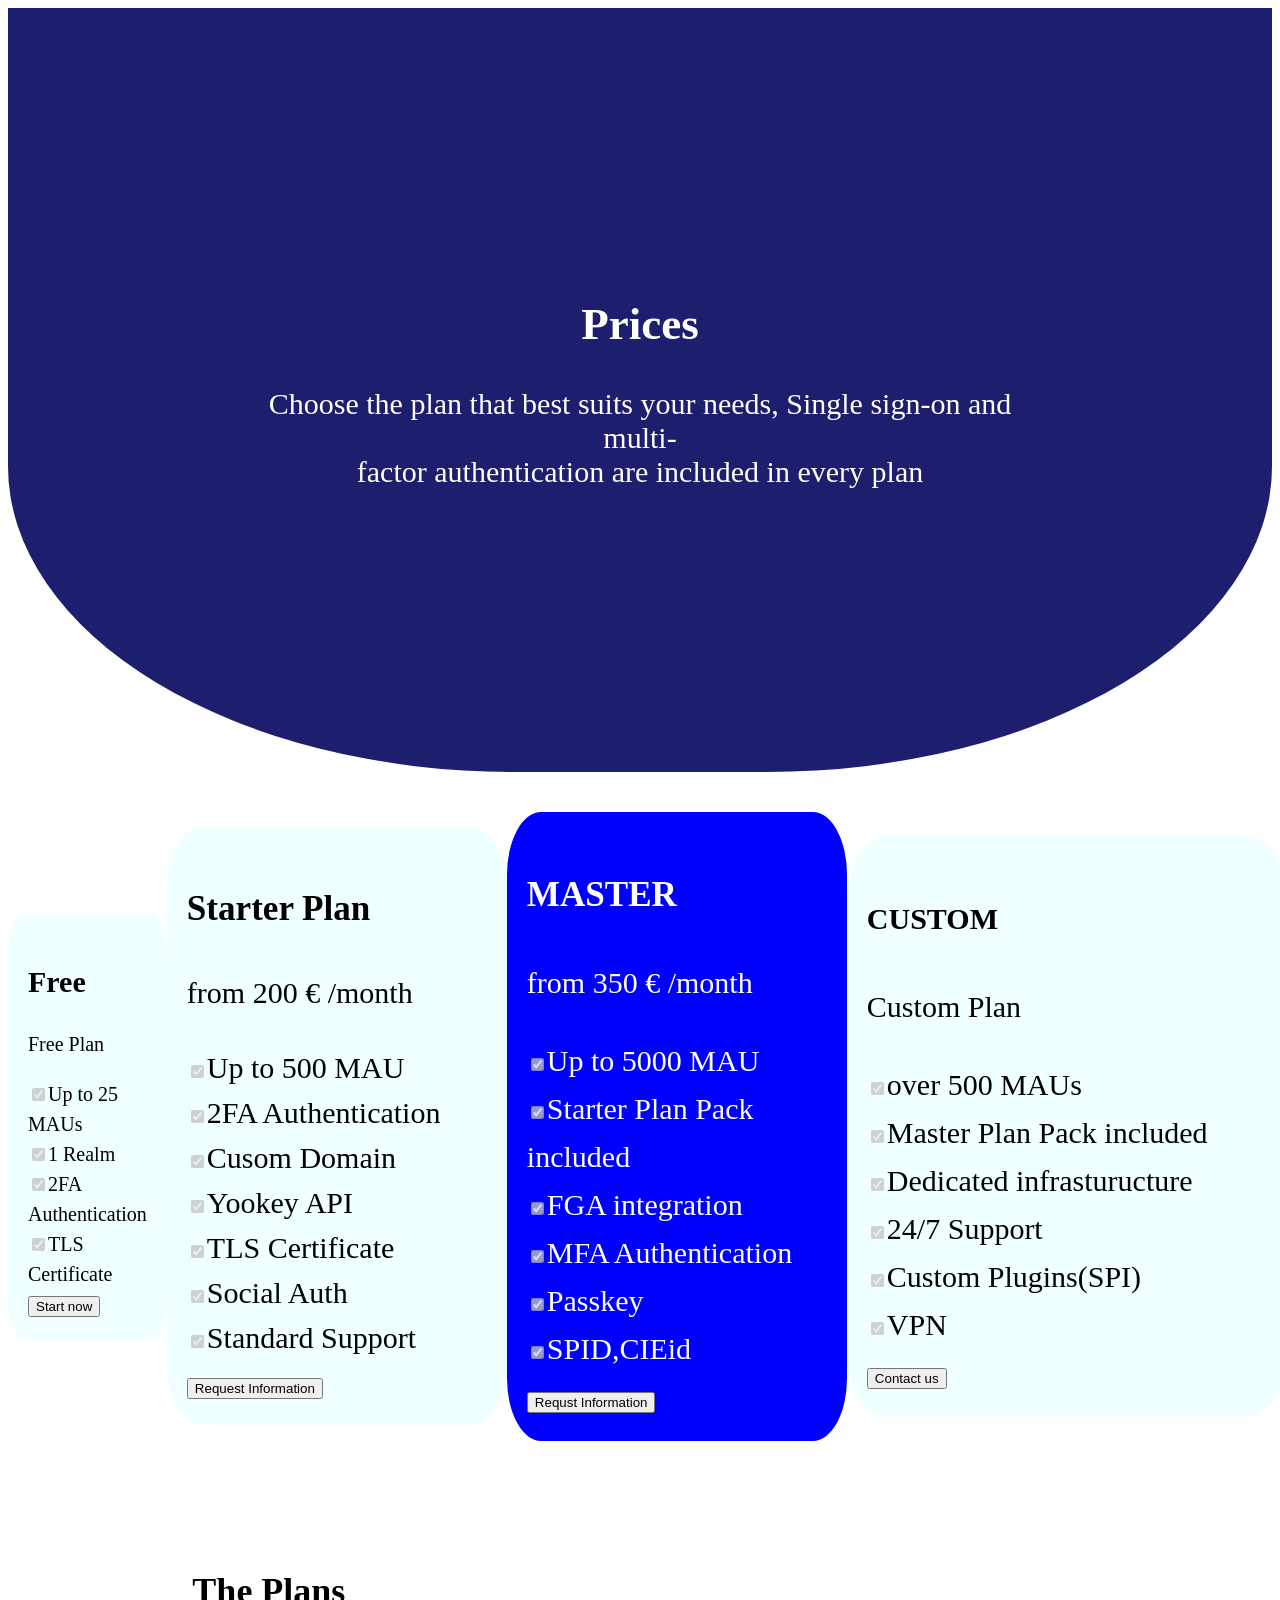
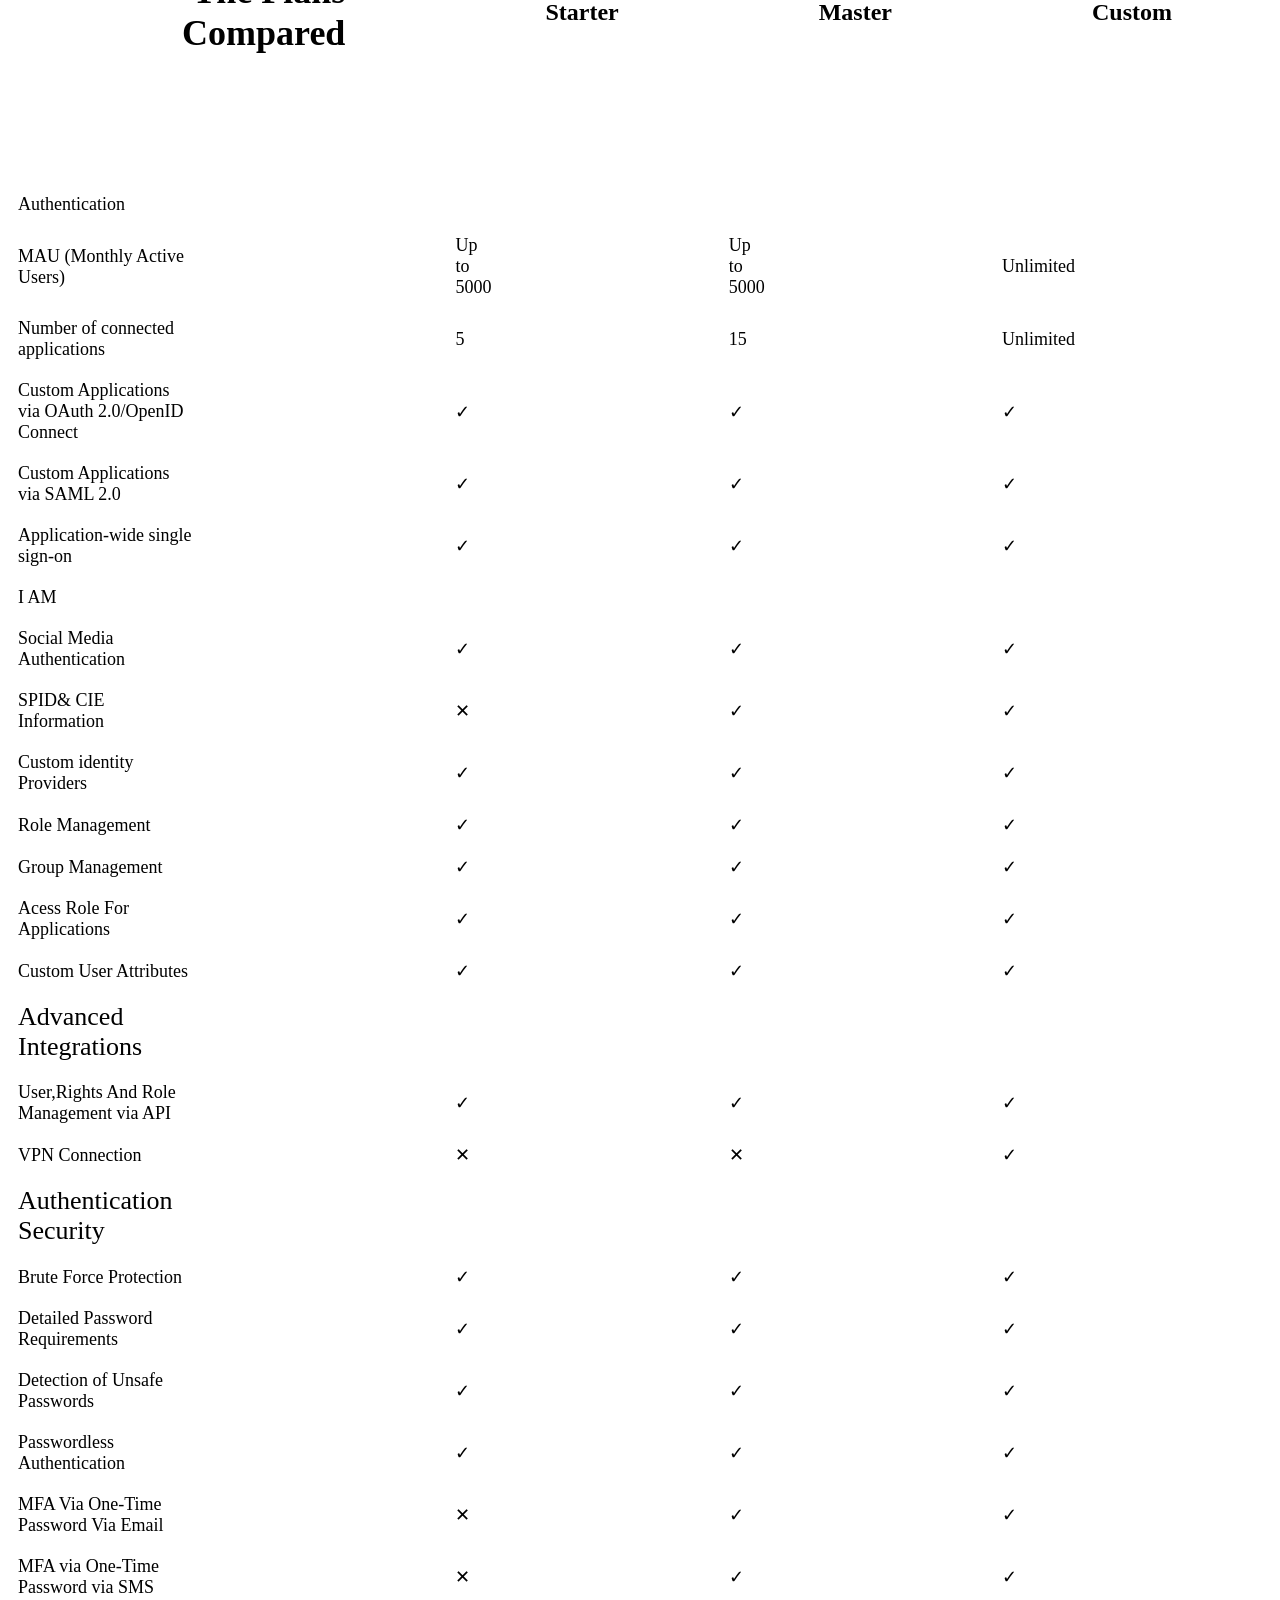
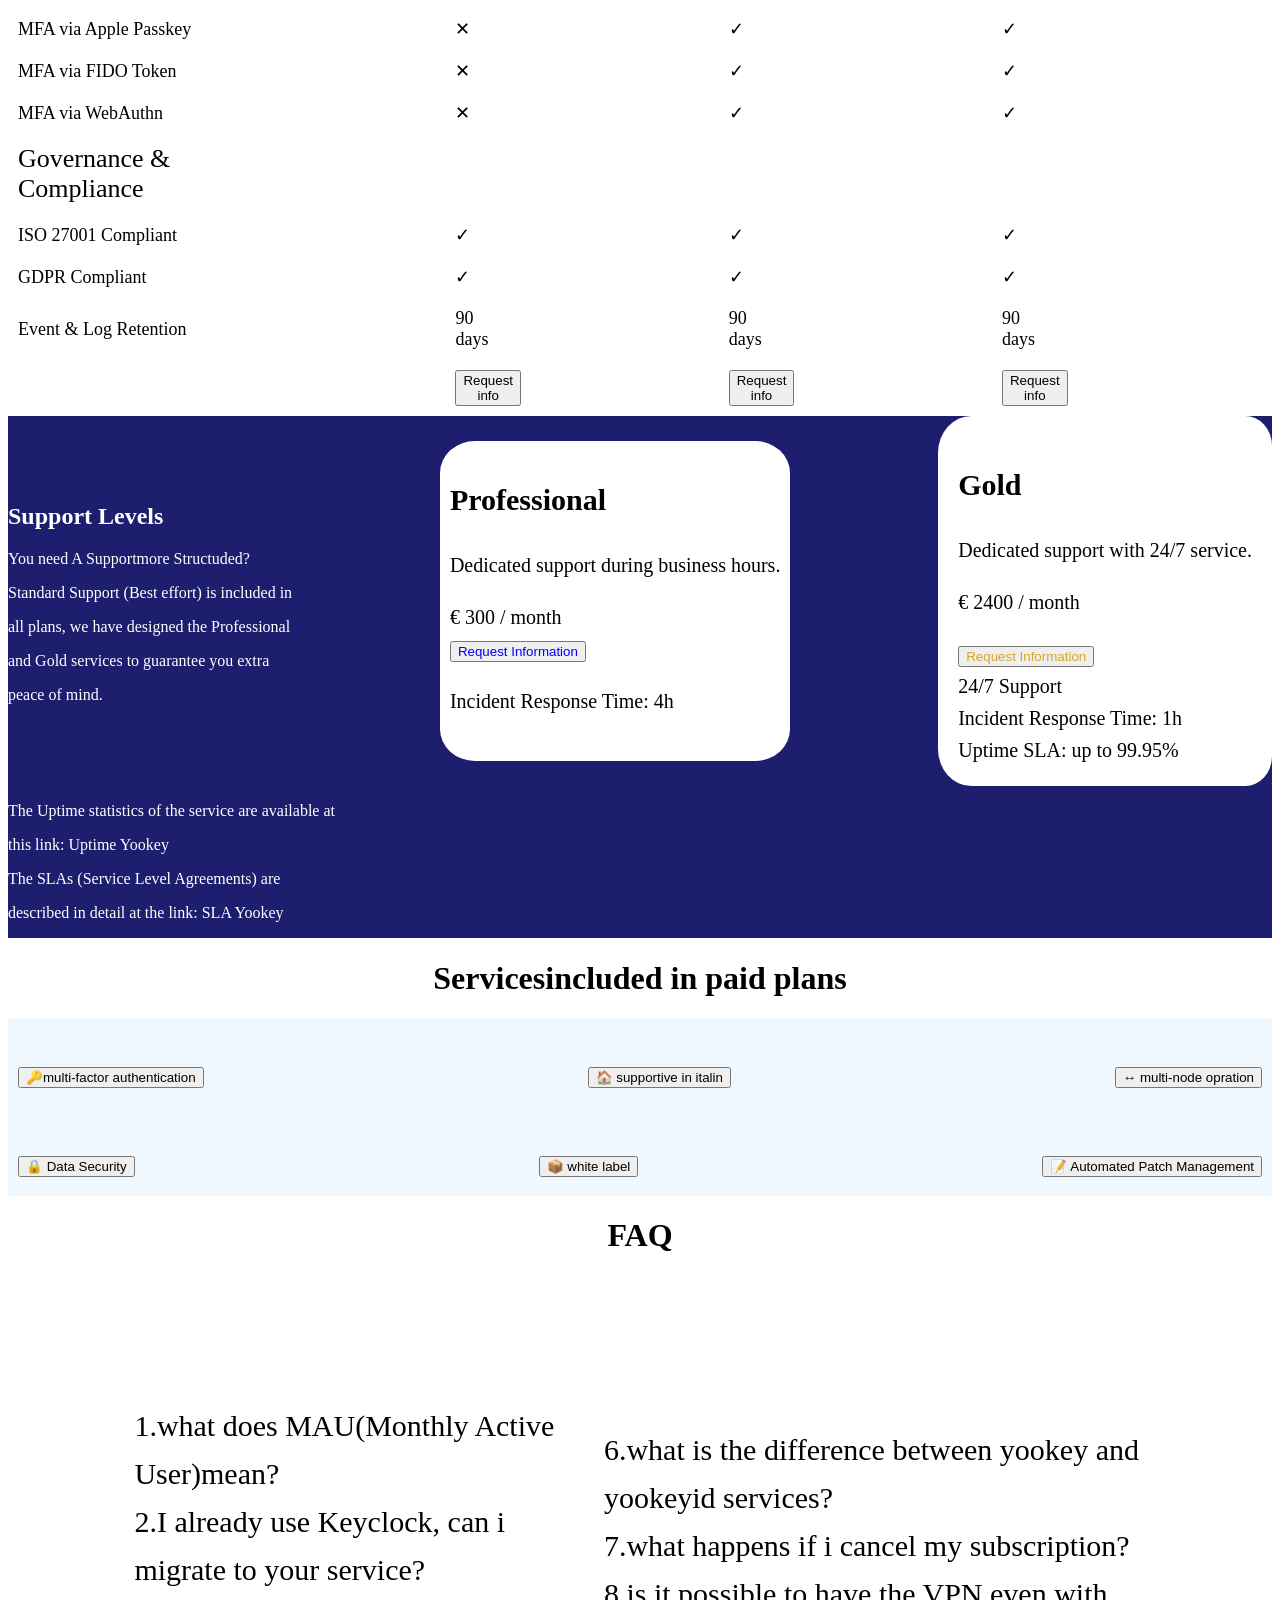
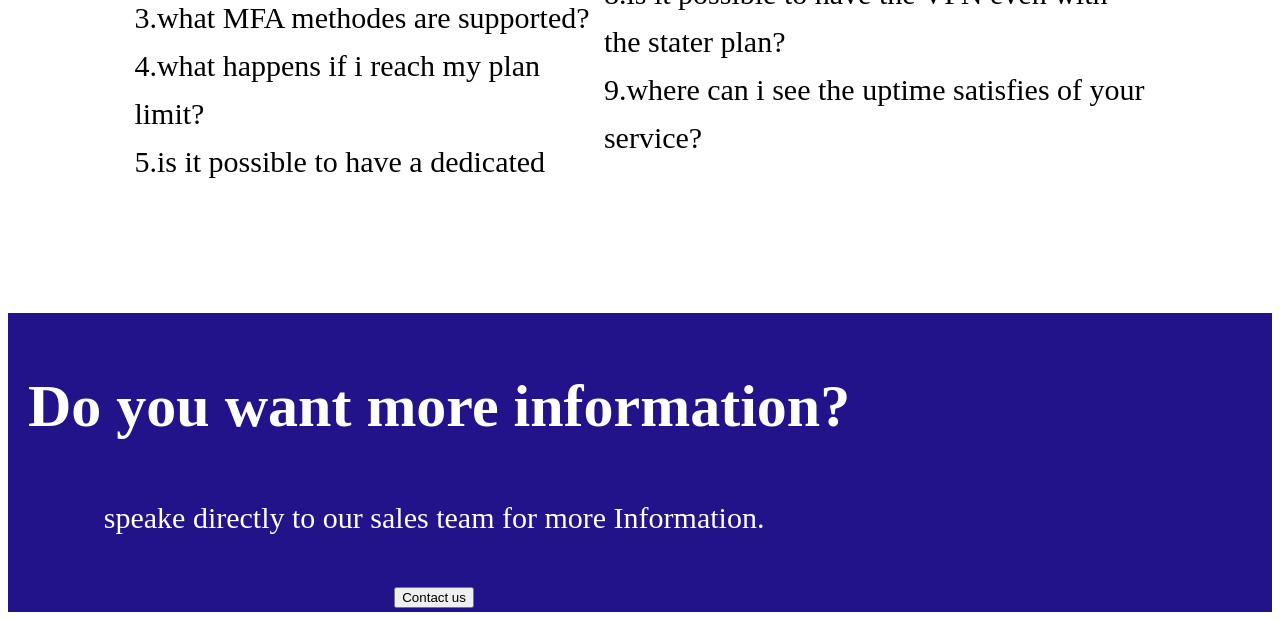
<file: yookey.html>
<!DOCTYPE html>
<html lang="en">
<head>
    <meta charset="UTF-8">
    <meta name="viewport" content="width=device-width, initial-scale=1.0">
    <title>Document</title>
    <link rel="stylesheet" href="index2.css"></link>

</head>
<body> 
    <section>
        <div class="prices">
            <h1>Prices</h1>
            <p>Choose the plan  that best suits your needs, Single sign-on and multi-<br>
                factor authentication are included in every plan</p>
        </div>
    </section>
    <section>
        <div class="free">
        <h2>Free </h2>
        <p>Free Plan</p>
        
            <div><input type="checkbox" checked disabled>Up to 25 MAUs</div>
            <div><input type="checkbox" checked disabled>1 Realm</div>
            <div><input type="checkbox" checked disabled>2FA Authentication</div>
            <div><input type="checkbox" checked disabled>TLS Certificate</div>
            <button class="start" onclick="window.location.href='https://hume.e-auth.cloud/realms/yookey-panel/protocol/openid-connect/auth?response_type=code&client_id=yookey-panel&state=YADilyvzDqNCWLjr-_1a9AtltaMu2d0YaPoj1Cjc9Xw&scope=profile+email+openid&redirect_uri=https%3A%2F%2Fapi-panel.e-auth.cloud%2Fauth%2Fkeycloak%2Fcallback&code_challenge=QwyquI-Fc14K9ylDddvU_18j3eve60WdCDTcmjiZJYI&code_challenge_method=S256';">Start now</button>

        </div>
        <div class="starter">
            <h3>Starter Plan</h3>
            <p>from 200 € /month</p>
            <div><input type="checkbox" checked disabled>Up to 500 MAU</div>
            <div><input type="checkbox" checked disabled>2FA Authentication</div>
            <div><input type="checkbox" checked disabled>Cusom Domain</div>
            <div><input type="checkbox" checked disabled>Yookey API</div>
            <div><input type="checkbox" checked disabled>TLS Certificate</div>
            <div><input type="checkbox" checked disabled>Social Auth</div>
            <div><input type="checkbox" checked disabled>Standard Support</div>
            <button class="info" onclick=" window.location.href='https://www.keycloak-saas.com/contatti?_gl=1*8xdkqo*_up*MQ..*_ga*MTU5Njg5MDYyNS4xNzMxNTU5Nzg1*_ga_ZGXLPJFZ6B*MTczMTU2NjQ3Ny4yLjEuMTczMTU2NjQ5Mi4wLjAuMTg5NjQxODgyMA';">Request Information</button>

        </div>
        <div class="master">
            <h3>MASTER</h3>
            <p>from 350 € /month</p>
            <div><input type="checkbox" checked disabled>Up to 5000 MAU</div>
            <div><input type="checkbox" checked disabled>Starter Plan Pack included</div>
            <div><input type="checkbox" checked disabled>FGA integration</div>
            <div><input type="checkbox" checked disabled>MFA Authentication</div>
            <div><input type="checkbox" checked disabled>Passkey</div>
            <div><input type="checkbox" checked disabled>SPID,CIEid</div>
            <button class="request" onclick="window.location.href='https://www.keycloak-saas.com/contatti?_gl=1*ebrdim*_up*MQ..*_ga*MTU5Njg5MDYyNS4xNzMxNTU5Nzg1*_ga_ZGXLPJFZ6B*MTczMTU2NjQ3Ny4yLjEuMTczMTU2NjQ5Mi4wLjAuMTg5NjQxODgyMA';">Requst Information</button>

        </div>
        <div class="custom">
            <h4>CUSTOM</h4>
            <p>Custom Plan</p>
            <div><input type="checkbox" checked disabled>over 500 MAUs</div>
            <div><input type="checkbox" checked disabled>Master Plan Pack included</div>
            <div><input type="checkbox" checked disabled>Dedicated infrasturucture</div>
            <div><input type="checkbox" checked disabled>24/7 Support</div>
            <div><input type="checkbox" checked disabled>Custom Plugins(SPI)</div>
            <div><input type="checkbox" checked disabled>VPN</div>
            <button class="contact" onclick="window.location.href='https://www.keycloak-saas.com/contatti?_gl=1*v9tjsf*_up*MQ..*_ga*MTU5Njg5MDYyNS4xNzMxNTU5Nzg1*_ga_ZGXLPJFZ6B*MTczMTU2NjQ3Ny4yLjEuMTczMTU2NjQ5Mi4wLjAuMTg5NjQxODgyMA';">Contact us</button>

        </div>
    </section>
    <section>
        <div> 
            <table>
                <thead>
                    <tr>
                        <th> <h1>The Plans Compared</h1></th>
                        <th>Starter</th>
                        <th>Master</th>
                        <th>Custom</th>
                    </tr>
                    <tr> 
                        <td>Authentication</td>
                    </tr>
                </thead>
                <tbody>
                    <tr>
                        <td>MAU (Monthly Active Users)</td>
                        <td>Up to 5000</td>
                        <td>Up to 5000</td>
                        <td>Unlimited</td>
                    </tr>
                    <tr>
                        <td>Number of connected applications</td>
                        <td>5</td>
                        <td>15</td>
                        <td>Unlimited</td>

                    </tr>
                    <tr>
                        <td>Custom Applications via OAuth 2.0/OpenID Connect</td>
                        <td>&#10003;</td>
                        <td>&#10003;</td>
                        <td>&#10003;</td>

                    </tr>
                    <tr>
                        <td>Custom Applications via SAML 2.0</td>
                    <td>&#10003;</td>
                    <td>&#10003;</td>
                    <td>&#10003;</td>

                    </tr>
                    <tr>
                        <td>Application-wide single sign-on</td>
                        <td>&#10003;</td>
                        <td>&#10003;</td>
                        <td>&#10003;</td>
                    </tr>

                    <td> I AM </td>

                    <tr>
                        <td>Social Media Authentication</td>
                        <td>&#10003;</td>
                        <td>&#10003;</td>
                        <td>&#10003;</td>
                       </tr>
                       <tr>
                           <td>SPID& CIE Information</td>
                           <td>&#10005;</td>
                           <td>&#10003;</td>
                           <td>&#10003;</td>
                       </tr>
                       <tr>
                           <td>Custom identity Providers</td>
                           <td>&#10003;</td>
                           <td>&#10003;</td>
                           <td>&#10003;</td>
                       </tr>
                       <tr>
                           <td>Role Management</td>
                           <td>&#10003;</td>
                           <td>&#10003;</td>
                           <td>&#10003;</td>
                       </tr>
                       <tr>
                           <td>Group Management</td>
                           <td>&#10003;</td>
                           <td>&#10003;</td>
                           <td>&#10003;</td>
                       </tr>
                       <tr>
                           <td>Acess Role For Applications</td>
                           <td>&#10003;</td>
                           <td>&#10003;</td>
                           <td>&#10003;</td>
                       </tr>
                       <tr>
                           <td>Custom User Attributes </td>
                           <td>&#10003;</td>
                           <td>&#10003;</td>
                           <td>&#10003;</td>
                       </tr>

                       <td class="int">Advanced Integrations</td>
                       <tr>
                           <td>User,Rights And Role Management via API</td>
                           <td>&#10003;</td>
                           <td>&#10003;</td>
                           <td>&#10003;</td>
                       </tr>
                       <tr>
                           <td>VPN Connection</td>
                           <td>&#10005;</td>
                           <td>&#10005;</td> 
                           <td>&#10003;</td> 
                       </tr>  

                       <tr>
                        <td class="sec">Authentication Security</td>                        
                    </tr>
                    <tr>
                        <td>Brute Force Protection </td>
                        <td>&#10003;</td>
                        <td>&#10003;</td> 
                        <td>&#10003;</td>
                    </tr>
                    <tr>
                        <td>Detailed Password Requirements</td>
                        <td>&#10003;</td>
                        <td>&#10003;</td> 
                        <td>&#10003;</td>
                    </tr>
                    <tr>
                        <td>Detection of Unsafe Passwords</td>
                        <td>&#10003;</td>
                        <td>&#10003;</td> 
                        <td>&#10003;</td>
                    </tr>
                    <tr>
                        <td>Passwordless Authentication</td>
                        <td>&#10003;</td>
                        <td>&#10003;</td> 
                        <td>&#10003;</td>
                    </tr>
                    <tr>
                        <td>MFA Via One-Time Password Via Email</td>
                    <td>&#10005;</td>
                        <td>&#10003;</td> 
                        <td>&#10003;</td>
                    </tr>
                    <tr>
                        <td>MFA via One-Time Password via SMS</td>
                        <td>&#10005;</td>
                        <td>&#10003;</td> 
                        <td>&#10003;</td>
                    </tr>
                    <tr>
                        <td> MFA via Apple Passkey</td>
                        <td>&#10005;</td>
                        <td>&#10003;</td> 
                        <td>&#10003;</td>

                    </tr>
                    <tr>
                        <td>MFA via FIDO Token</td>
                        <td>&#10005;</td>
                        <td>&#10003;</td> 
                        <td>&#10003;</td>
                    </tr>
                    <tr>
                        <td>MFA via WebAuthn</td>
                        <td>&#10005;</td>
                        <td>&#10003;</td> 
                        <td>&#10003;</td>
                    </tr>  

                    <tr>
                        <td class="gov">Governance & Compliance</td>
                    </tr>
                    <tr>
                         <td>ISO 27001 Compliant</td>
                          <td>&#10003;</td>
                            <td>&#10003;</td> 
                            <td>&#10003;</td>
                    </tr>
                    <tr>
                        <td>GDPR Compliant</td>
                        <td>&#10003;</td>
                        <td>&#10003;</td> 
                        <td>&#10003;</td>
                    </tr>
                    <tr>
                        <td>Event & Log Retention</td>
                        <td>90 days </td>
                        <td>90 days </td> 
                        <td>90 days </td>
                    </tr>
                    <tr class="button">
                        <td></td>
                        <td><button>Request info</button></td>
                        <td><button>Request info</button></td>
                        <td><button>Request info</button></td>
                     
                    </tr>
                </tbody>
            </table>
        </div>  
    </section>
    <section class="support">
        <div class="c1">
            <h1>Support Levels</h1>
            <p>You need A Supportmore Structuded?</p>
            <p>Standard Support (Best effort) is included in</p>
            <p>all plans, we have designed the Professional</p>
            <p>and Gold services to guarantee you extra</p>
            <p>peace of mind.</p>
           
           
        </div>
        <div class="c2">
            <h1>Professional</h1>
            <p>Dedicated support during business hours.</p>
            <div>€ 300 / month</div>
            <button class="b1">Request Information</button>
            <p>Incident Response Time: 4h </p>
        </div>
        <div class="c3">
            <h1>Gold</h1>
            <p>Dedicated support with 24/7 service.</p>
            <p>€ 2400 / month</p>
            <button class="b2">Request Information</button>
            <div>24/7 Support</div>
            <div>Incident Response Time: 1h</div>
            <div>Uptime SLA: up to 99.95%</div>
        </div>
    </section>
    <section class="Time">
        <div>
            <p>The Uptime statistics of the service are available at</p>
            <p></p>this link: Uptime Yookey</p>
            <p>The SLAs (Service Level Agreements) are</p>
            <p>described in detail at the link: SLA Yookey</p>
        </div>

    </section>
    <div class="paid">
        <h1>Servicesincluded in paid plans</h1>        
</div>
    <section class="in">
        <div>
           <button> &#128273;multi-factor authentication</button>
        </div>
        <div>
           <button> &#127968; supportive in italin  </button>     
        </div>
        <div>
            <button>&#x2194; multi-node opration</button>
        </div>
    </section>
    <section class="in1">
        <div>
           <button> &#128274; Data Security</button>
        </div>
        <div>
          <button> &#128230; white label </button> 
        </div>
        <div>
           <button> &#128221; Automated Patch Management</button>
        </div>
     </section>
        <div class="f1a">
            <h1>FAQ</h1>
        </div>   
       
        <section class="q1">
            <div>
                <div>
                    1.what does MAU(Monthly Active User)mean?
                </div>  
                <div>
                    2.I already use Keyclock, can i migrate to your service?
                </div>
                <div> 
                    3.what MFA methodes are supported?
                </div>
                <div>4.what happens if i reach my plan limit?</div>
                <div>
                    5.is it possible to have a dedicated 
                </div>
    
            </div>
            
            <div class="faq">
                <div>
                    6.what is the difference between yookey and yookeyid services?<br>
                    7.what happens if i cancel my subscription?<br>
                    8.is it possible to have the VPN even with the stater plan?<br>
                    9.where can i see the uptime satisfies of your service?
                </div>  
            </div>
        </section>
        <section class="more">
            <div >
                <h1 class="but">Do you want more information?</h1>
                <p  class="m1">speake directly to our sales team for more Information.</p>
                <button >Contact us</button>
            </div>
        </section>
    </body>
</html>
</file>
<file: index2.css>
.prices{
    background-color: blue;
    text-align: center;
    color:white;
    border-radius: 0 0 20% 20%;
    background-color: rgb(30,30,110);
    padding: 20%;
    padding-bottom: 20%;
    padding-left: 20%;
    padding-right: 20%;
    margin-bottom: 40px;
    margin-top: auto;
    border-radius: 0 0 40% 40%;
    width: 100%;
    font-size: 30px;
}
section{
    display: flex;
    justify-content: space-between;
    align-items: center;
}
.free{
    background-color: azure;
    min-height: 300px;
    min-width: 200x;
    padding: 20px;
    font-size: 20px;
    line-height: 1.5;
    border-top-left-radius: 10%;
    border-top-right-radius: 10%;
    border-bottom-left-radius: 10%;
    border-bottom-right-radius: 10%;

    
}
.starter{
    background-color: azure;
    min-width: 300px;
    min-height: 200px;
    padding: 20px;
    font-size: 30px;
    line-height: 1.5;
    border-top-left-radius: 10%;
    border-top-right-radius: 10%;
    border-bottom-left-radius: 10%;
    border-bottom-right-radius: 10%;
}
.master{
    background-color: blue;
    min-height: 400px;
    color: white;
    min-width: 300px;
    padding: 20px;
    font-size: 30px;
    line-height: 1.6;
    border-top-left-radius: 10%;
    border-top-right-radius: 10%;
    border-bottom-left-radius: 10%;
    border-bottom-right-radius: 10%;
}
.custom{
    background-color: azure;
   min-height: 500px;
   min-width: 400px;
   padding: 20px;
   font-size: 30px;
   line-height: 1.6;
   border-top-left-radius: 10%;
   border-top-right-radius: 10%;
   border-bottom-left-radius: 10%;
   border-bottom-right-radius: 10%;
}
.plan{
    width: 100%;
    border-collapse: collapse;
    justify-content: space-between;
    justify-content: left;
}
th{
    padding: 100px;
    text-align: right;
    text-size-adjust: 100px;
    font-size: 150%;

}
td{
    padding: 10px;
    padding-right: 20%;
    font-size: large;
}
table{
    width: 100%;
    border-collapse: collapse;
}
.int{
    font-size: 26px;
}
.sec{
    font-size: 26px;
}
.gov{
    font-size: 26px;
}
.support{
    background-color: blue;
    background-color: rgb(30,30,110);
}
.c1{
    color: white;
}
.c2{
    color: black;
    background-color: white;
    min-height: 300px;
    min-width: 200px;
    padding: 10px;
    font-size: 20px;
    line-height: 1.6;
    border-top-left-radius: 10%;
    border-top-right-radius: 10%;
    border-bottom-left-radius: 10%;
    border-bottom-right-radius: 10%;
}
.c3{
    color: black;
    background-color: white;
    min-height: 200px;
    min-width: 100px;
    padding: 20px;
    font-size: 20px;
    line-height: 1.6;
    border-top-left-radius: 10%;
    border-top-right-radius: 8%;
    border-bottom-left-radius: 10%;
    border-bottom-right-radius: 8%;
}
.b1{
    color: blue;
}
.b2{
    color:goldenrod;
}
.Time{
    background-color: blue;
    background-color: rgb(30,30,110);
    color: white;
    background-color: 100px;
}
.paid{
    text-align: center;
}
.button{
    color: blueviolet;
}
.in{
    padding: 10px;
    font-size: 60px;
    background-color: aliceblue;
}
.in1{
    padding: 10px;
    font-size: 60px;
    background-color: aliceblue;

}
.faq{
    display: flex;
    justify-content: space-between;
    align-items: center;
}
.f1a{
    text-align: center;
}
.q1{
    font-size: 30px;
    padding: 10%;
    line-height: 1.6;
}
.more{
    
    text-align: center;
    font-size: 40px;
    background-color: blue;
    background-color: rgb(35, 19, 139);
    color: white;
    align-items: center;
}
.m1{
    text-align: center;
    justify-content: center;
    align-items: center;
    font-size: 30px;
}
.but{
   
    align-items: center;
    padding: 10px;
    padding-left: 20px;
}
</file>
